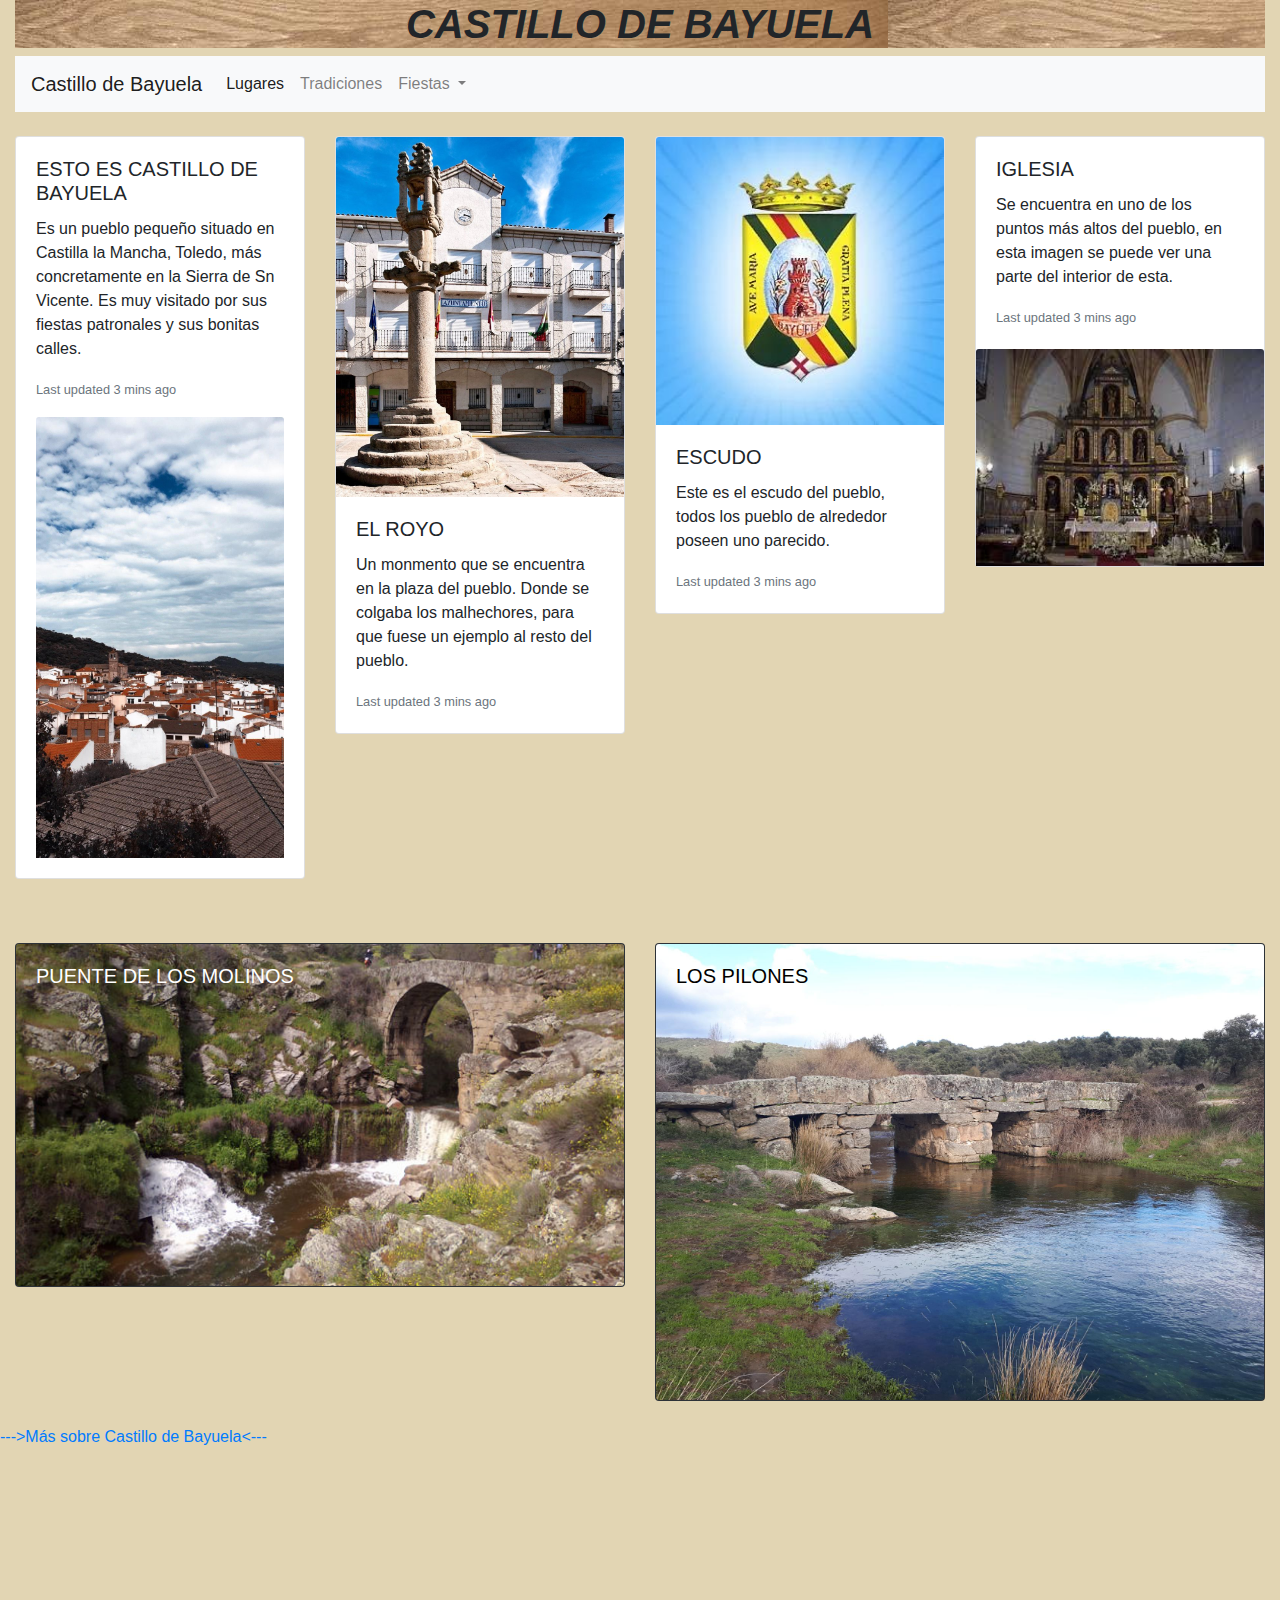
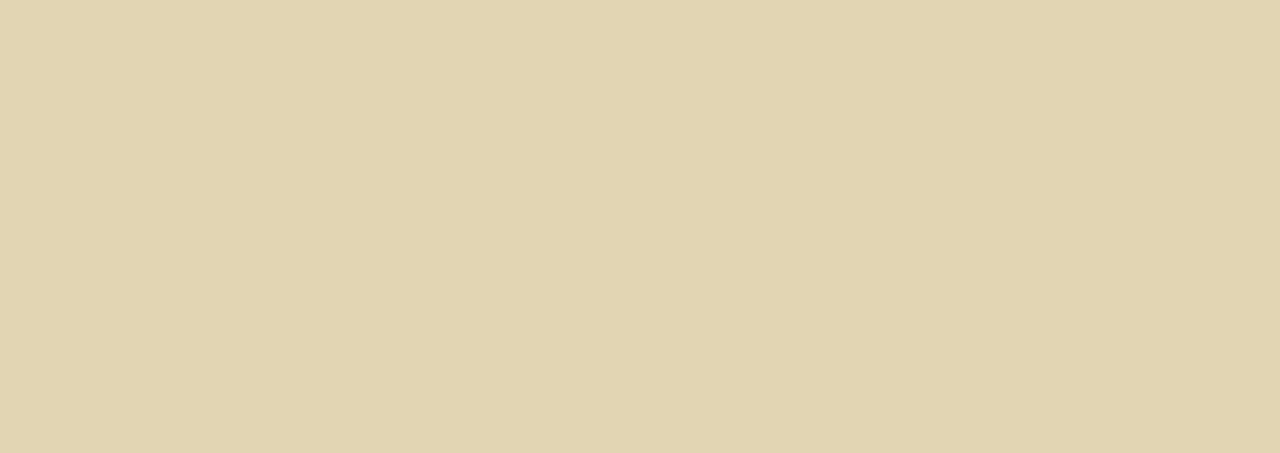
<file: index.html>
<!doctype html>
<html lang="es">
<head>
    <meta charset="UTF-8">
    <meta name="viewport" content="width=device-width, user-scalable=no, initial-scale=1.0, maximum-scale=1.0, minimum-scale=1.0">
    <meta http-equiv="X-UA-Compatible" content="ie=edge">
    <title>CASTILLO DE BAYUELA</title>
    <link rel="stylesheet" href="https://stackpath.bootstrapcdn.com/bootstrap/4.4.1/css/bootstrap.min.css" integrity="sha384-Vkoo8x4CGsO3+Hhxv8T/Q5PaXtkKtu6ug5TOeNV6gBiFeWPGFN9MuhOf23Q9Ifjh" crossorigin="anonymous">
    <!-- Referencia a la hoja de estilos CSS -->
    <link type="text/css" rel="stylesheet" href="css/styles.css" />
</head>
<body class="fondopantalla">
    <div class="container-fluid">
        <h1 class="fondo"> CASTILLO DE BAYUELA </h1>
            <nav class="navbar navbar-expand-lg navbar-light bg-light">
                <a class="navbar-brand" href="index.html">Castillo de Bayuela</a>
                <button class="navbar-toggler" type="button" data-toggle="collapse" data-target="#navbarNavDropdown" aria-controls="navbarNavDropdown" aria-expanded="false" aria-label="Toggle navigation">
                  <span class="navbar-toggler-icon"></span>
                </button>
                <div class="collapse navbar-collapse" id="navbarNavDropdown">
                  <ul class="navbar-nav">
                    <li class="nav-item active">
                      <a class="nav-link" href="lugares.html">Lugares <span class="sr-only">(current)</span></a>
                    </li>
                    <li class="nav-item">
                      <a class="nav-link" href="tradiciones.html">Tradiciones</a>
                    </li>
                    <li class="nav-item dropdown">
                      <a class="nav-link dropdown-toggle" href="#" id="navbarDropdownMenuLink" role="button" data-toggle="dropdown" aria-haspopup="true" aria-expanded="false">
                        Fiestas
                      </a>
                      <div class="dropdown-menu" aria-labelledby="navbarDropdownMenuLink">
                        <a class="dropdown-item" href="ibicenca.html">Ibicenca</a>
                        <a class="dropdown-item" href="añonuevo.html">Año nuevo</a>
                        <a class="dropdown-item" href="patronales.html">Patronales</a>
                        <a class="dropdown-item" href="verbena.html">Verbena</a>
                      </div>
                    </li>
                  </ul>
                </div>
              </nav>
              <br>
              <div class="row">
                  <div class="col-3">
                      <div class="card mb-3">
                          <div class="card-body">
                            <h5 class="card-title">ESTO ES CASTILLO DE BAYUELA</h5>
                            <p class="card-text">Es un pueblo pequeño situado en Castilla la Mancha, Toledo, más concretamente en la Sierra de Sn Vicente. Es muy visitado por sus fiestas patronales y sus bonitas calles.</p>
                            <p class="card-text"><small class="text-muted">Last updated 3 mins ago</small></p>
                            <img src="img/pueblo2.jpg" class="card-img-top" alt="PUEBLO">
                          </div>
                        </div>
                  </div>
                  <div class="col-3">
                      <div class="card mb-3">
                          <img src="img/royo.jpg" class="card-img-top" alt="ROYO">
                          <div class="card-body">
                            <h5 class="card-title">EL ROYO</h5>
                            <p class="card-text">Un monmento que se encuentra en la plaza del pueblo. Donde se colgaba los malhechores, para que fuese un ejemplo al resto del pueblo.</p>
                            <p class="card-text"><small class="text-muted">Last updated 3 mins ago</small></p>
                          </div>
                        </div> 
                  </div>
                  <div class="col-3">
                  <div class="card mb-3">
                      <img src="img/escudo.jpg" class="card-img-top" alt="ESCUDO">
                      <div class="card-body">
                        <h5 class="card-title">ESCUDO</h5>
                        <p class="card-text">Este es el escudo del pueblo, todos los pueblo de alrededor poseen uno parecido.</p>
                        <p class="card-text"><small class="text-muted">Last updated 3 mins ago</small></p>
                      </div>
                    </div>
                  </div>
                  <div class="col-3">
                    <div class="card">
                      <div class="card-body">
                        <h5 class="card-title">IGLESIA</h5>
                        <p class="card-text">Se encuentra en uno de los puntos más altos del pueblo, en esta imagen se puede ver una parte del interior de esta.</p>
                        <p class="card-text"><small class="text-muted">Last updated 3 mins ago</small></p>
                      </div>
                      <img src="img/iglesia.JPG" class="card-img-top" alt="IGLESIA">
                    </div>
                  </div>
             </div> 
    <br>
    <br>
    <div class="row">
      <div class="col-6">
          <div class="card bg-dark text-white">
              <img src="img/molinos.jpg" class="card-img" alt="MOLINOS">
              <div class="card-img-overlay">
                <h5 class="card-title">PUENTE DE LOS MOLINOS</h5>
                
              </div>
            </div>
      </div>
      <div class="col-6">
          <div class="card bg-dark text-white">
              <img src="img/pilones.jpg" class="card-img" alt="PILONES">
              <div class="card-img-overlay">
                <h5 class="card-title color">LOS PILONES</h5>
              </div>
            </div>
      </div>
    </div>
 </div>
  
    <br>
    <a href="https://www.castillodebayuela.es">--->Más sobre Castillo de Bayuela<---</a>
    <br>
    <br>
    <div id="video_centro">
      <iframe width="1019" height="573" src="https://www.youtube.com/embed/RbcrRs1Xy1o" frameborder="0" allow="accelerometer; autoplay; encrypted-media; gyroscope; picture-in-picture" allowfullscreen></iframe>
    </div>
    <!-- Optional JavaScript -->
    <!-- jQuery first, then Popper.js, then Bootstrap JS -->
    <script src="https://code.jquery.com/jquery-3.4.1.slim.min.js" integrity="sha384-J6qa4849blE2+poT4WnyKhv5vZF5SrPo0iEjwBvKU7imGFAV0wwj1yYfoRSJoZ+n" crossorigin="anonymous"></script>
    <script src="https://cdn.jsdelivr.net/npm/popper.js@1.16.0/dist/umd/popper.min.js" integrity="sha384-Q6E9RHvbIyZFJoft+2mJbHaEWldlvI9IOYy5n3zV9zzTtmI3UksdQRVvoxMfooAo" crossorigin="anonymous"></script>
    <script src="https://stackpath.bootstrapcdn.com/bootstrap/4.4.1/js/bootstrap.min.js" integrity="sha384-wfSDF2E50Y2D1uUdj0O3uMBJnjuUD4Ih7YwaYd1iqfktj0Uod8GCExl3Og8ifwB6" crossorigin="anonymous"></script>
    <!-- Referencia al archivo de funciones javascript -->
    <script type="application/javascript" src="js/functions.js"></script>


</body>
</html>
</file>
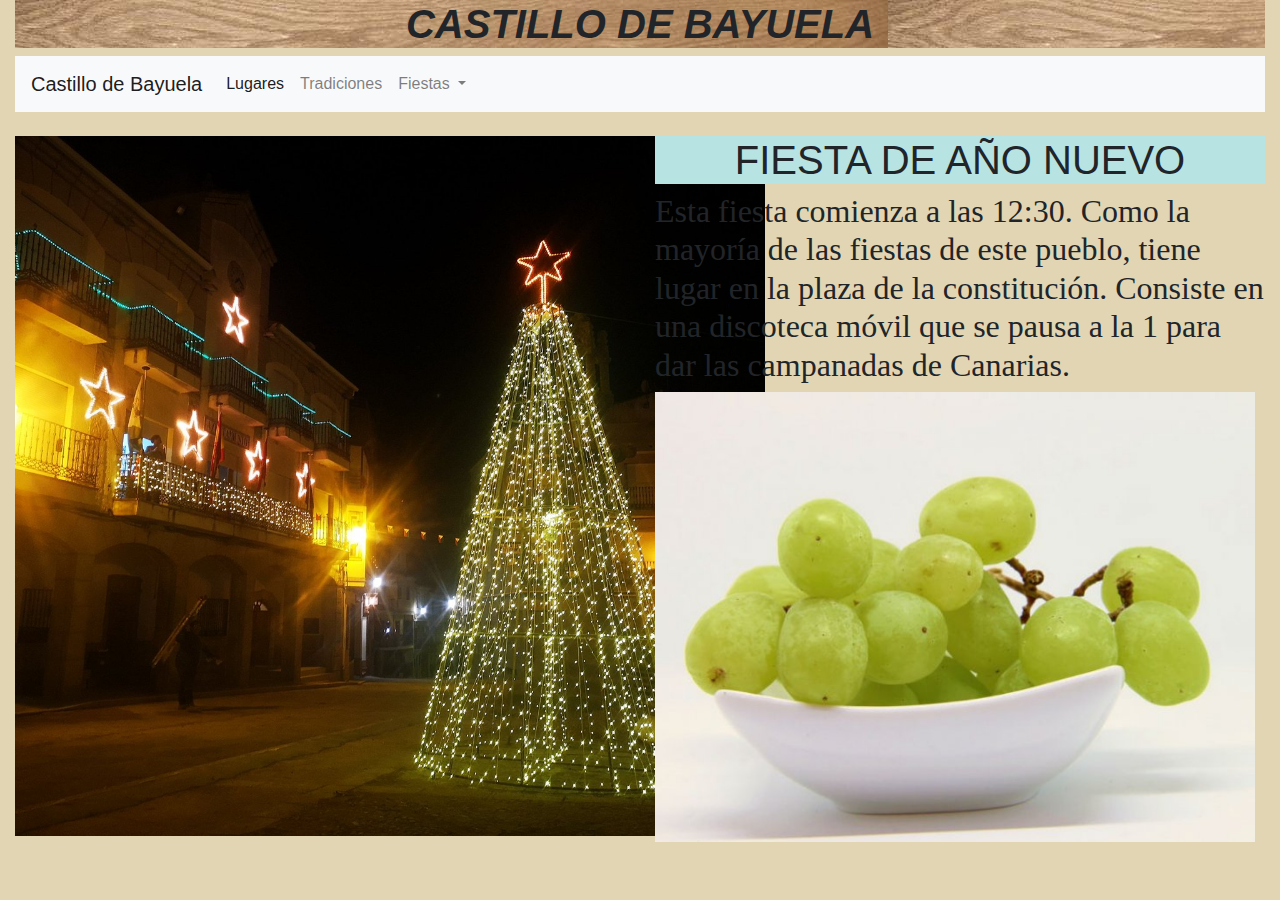
<file: añonuevo.html>
<!doctype html>
<html lang="es">

<head>
    <meta charset="UTF-8">
    <meta name="viewport"
        content="width=device-width, user-scalable=no, initial-scale=1.0, maximum-scale=1.0, minimum-scale=1.0">
    <meta http-equiv="X-UA-Compatible" content="ie=edge">
    <title>CASTILLO DE BAYUELA</title>
    <link rel="stylesheet" href="https://stackpath.bootstrapcdn.com/bootstrap/4.4.1/css/bootstrap.min.css"
        integrity="sha384-Vkoo8x4CGsO3+Hhxv8T/Q5PaXtkKtu6ug5TOeNV6gBiFeWPGFN9MuhOf23Q9Ifjh" crossorigin="anonymous">
    <!-- Referencia a la hoja de estilos CSS -->
    <link type="text/css" rel="stylesheet" href="css/styles.css" />
</head>

<body class="fondopantalla">

    <div class="container-fluid">
        <h1 class="fondo"> CASTILLO DE BAYUELA </h1>
        <nav class="navbar navbar-expand-lg navbar-light bg-light">
            <a class="navbar-brand" href="index.html">Castillo de Bayuela</a>
            <button class="navbar-toggler" type="button" data-toggle="collapse" data-target="#navbarNavDropdown"
                aria-controls="navbarNavDropdown" aria-expanded="false" aria-label="Toggle navigation">
                <span class="navbar-toggler-icon"></span>
            </button>
            <div class="collapse navbar-collapse" id="navbarNavDropdown">
                <ul class="navbar-nav">
                    <li class="nav-item active">
                        <a class="nav-link" href="lugares.html">Lugares <span class="sr-only">(current)</span></a>
                    </li>
                    <li class="nav-item">
                        <a class="nav-link" href="tradiciones.html">Tradiciones</a>
                    </li>
                    <li class="nav-item dropdown">
                        <a class="nav-link dropdown-toggle" href="#" id="navbarDropdownMenuLink" role="button"
                            data-toggle="dropdown" aria-haspopup="true" aria-expanded="false">
                            Fiestas
                        </a>
                        <div class="dropdown-menu" aria-labelledby="navbarDropdownMenuLink">
                            <a class="dropdown-item" href="ibicenca.html">Ibicenca</a>
                            <a class="dropdown-item" href="añonuevo.html">Año nuevo</a>
                            <a class="dropdown-item" href="patronales.html">Patronales</a>
                            <a class="dropdown-item" href="verbena.html">Verbena</a>
                        </div>
                    </li>
                </ul>
            </div>
        </nav>
        <br>
        <div class="row">
            <div class="col-6">
                <img src="img/navi.jpg" class="navi">
            </div>
            <div class="col-6">
                <h1>FIESTA DE AÑO NUEVO</h1>
                <h2>Esta fiesta comienza a las 12:30. Como la mayoría de las fiestas de este pueblo, tiene lugar en la plaza de la constitución. Consiste en una discoteca móvil que se pausa a la 1 para dar las campanadas de Canarias.</h2>
                <img src="img/uvas.jpg" class="uvas">
            </div>
        </div>
    </div>
        <!-- Optional JavaScript -->
    <!-- jQuery first, then Popper.js, then Bootstrap JS -->
    <script src="https://code.jquery.com/jquery-3.4.1.slim.min.js" integrity="sha384-J6qa4849blE2+poT4WnyKhv5vZF5SrPo0iEjwBvKU7imGFAV0wwj1yYfoRSJoZ+n" crossorigin="anonymous"></script>
    <script src="https://cdn.jsdelivr.net/npm/popper.js@1.16.0/dist/umd/popper.min.js" integrity="sha384-Q6E9RHvbIyZFJoft+2mJbHaEWldlvI9IOYy5n3zV9zzTtmI3UksdQRVvoxMfooAo" crossorigin="anonymous"></script>
    <script src="https://stackpath.bootstrapcdn.com/bootstrap/4.4.1/js/bootstrap.min.js" integrity="sha384-wfSDF2E50Y2D1uUdj0O3uMBJnjuUD4Ih7YwaYd1iqfktj0Uod8GCExl3Og8ifwB6" crossorigin="anonymous"></script>
    <!-- Referencia al archivo de funciones javascript -->
    <script type="application/javascript" src="js/functions.js"></script>
</body>
</html>
</file>
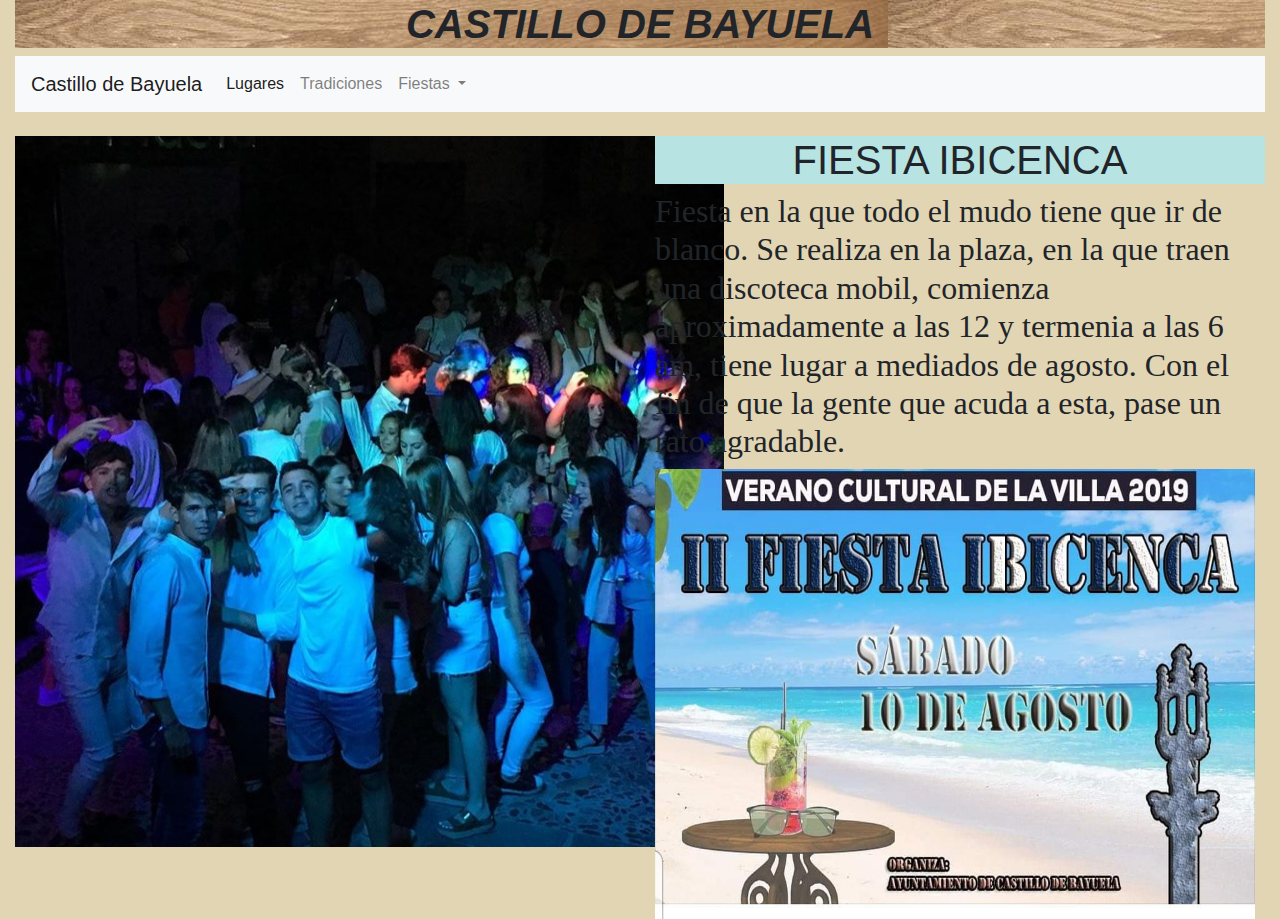
<file: ibicenca.html>
<!doctype html>
<html lang="es">

<head>
    <meta charset="UTF-8">
    <meta name="viewport"
        content="width=device-width, user-scalable=no, initial-scale=1.0, maximum-scale=1.0, minimum-scale=1.0">
    <meta http-equiv="X-UA-Compatible" content="ie=edge">
    <title>CASTILLO DE BAYUELA</title>
    <link rel="stylesheet" href="https://stackpath.bootstrapcdn.com/bootstrap/4.4.1/css/bootstrap.min.css"
        integrity="sha384-Vkoo8x4CGsO3+Hhxv8T/Q5PaXtkKtu6ug5TOeNV6gBiFeWPGFN9MuhOf23Q9Ifjh" crossorigin="anonymous">
    <!-- Referencia a la hoja de estilos CSS -->
    <link type="text/css" rel="stylesheet" href="css/styles.css" />
</head>

<body class="fondopantalla">

    <div class="container-fluid">
        <h1 class="fondo"> CASTILLO DE BAYUELA </h1>
        <nav class="navbar navbar-expand-lg navbar-light bg-light">
            <a class="navbar-brand" href="index.html">Castillo de Bayuela</a>
            <button class="navbar-toggler" type="button" data-toggle="collapse" data-target="#navbarNavDropdown"
                aria-controls="navbarNavDropdown" aria-expanded="false" aria-label="Toggle navigation">
                <span class="navbar-toggler-icon"></span>
            </button>
            <div class="collapse navbar-collapse" id="navbarNavDropdown">
                <ul class="navbar-nav">
                    <li class="nav-item active">
                        <a class="nav-link" href="lugares.html">Lugares <span class="sr-only">(current)</span></a>
                    </li>
                    <li class="nav-item">
                        <a class="nav-link" href="tradiciones.html">Tradiciones</a>
                    </li>
                    <li class="nav-item dropdown">
                        <a class="nav-link dropdown-toggle" href="#" id="navbarDropdownMenuLink" role="button"
                            data-toggle="dropdown" aria-haspopup="true" aria-expanded="false">
                            Fiestas
                        </a>
                        <div class="dropdown-menu" aria-labelledby="navbarDropdownMenuLink">
                            <a class="dropdown-item" href="ibicenca.html">Ibicenca</a>
                            <a class="dropdown-item" href="añonuevo.html">Año nuevo</a>
                            <a class="dropdown-item" href="patronales.html">Patronales</a>
                            <a class="dropdown-item" href="verbena.html">Verbena</a>
                        </div>
                    </li>
                </ul>
            </div>
        </nav>
        <br>
        <div class="row">
            <div class="col-6">
             <img src="img/Screenshot_2019-12-26-13-06-36-154_com.instagram.android.png">
            </div>
            <div class="col-6">
                <h1>FIESTA IBICENCA</h1>
                <h2>Fiesta en la que todo el mudo tiene que ir de blanco. Se realiza en la plaza, en la que traen una discoteca mobil, comienza aproximadamente a las 12 y termenia a las 6 am, tiene lugar a mediados de agosto. Con el fin de que la gente que acuda a esta, pase un rato agradable.</h2>
                <img src="img/programa.jpg" class="foto">
            </div>
        </div>
    </div>

        <!-- Optional JavaScript -->
    <!-- jQuery first, then Popper.js, then Bootstrap JS -->
    <script src="https://code.jquery.com/jquery-3.4.1.slim.min.js" integrity="sha384-J6qa4849blE2+poT4WnyKhv5vZF5SrPo0iEjwBvKU7imGFAV0wwj1yYfoRSJoZ+n" crossorigin="anonymous"></script>
    <script src="https://cdn.jsdelivr.net/npm/popper.js@1.16.0/dist/umd/popper.min.js" integrity="sha384-Q6E9RHvbIyZFJoft+2mJbHaEWldlvI9IOYy5n3zV9zzTtmI3UksdQRVvoxMfooAo" crossorigin="anonymous"></script>
    <script src="https://stackpath.bootstrapcdn.com/bootstrap/4.4.1/js/bootstrap.min.js" integrity="sha384-wfSDF2E50Y2D1uUdj0O3uMBJnjuUD4Ih7YwaYd1iqfktj0Uod8GCExl3Og8ifwB6" crossorigin="anonymous"></script>
    <!-- Referencia al archivo de funciones javascript -->
    <script type="application/javascript" src="js/functions.js"></script>
</body>
</html>
</file>
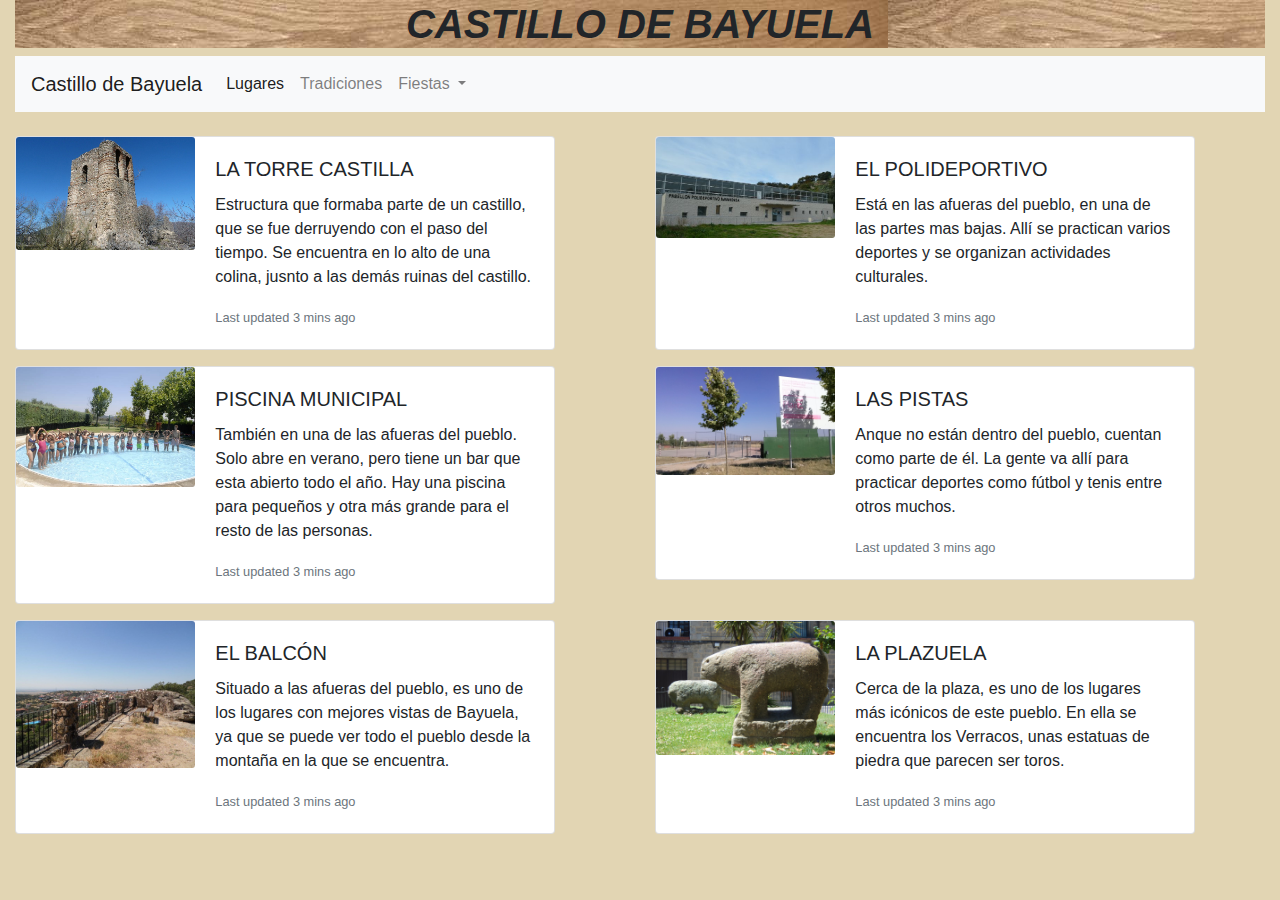
<file: lugares.html>
<!doctype html>
<html lang="es">
<head>
    <meta charset="UTF-8">
    <meta name="viewport" content="width=device-width, user-scalable=no, initial-scale=1.0, maximum-scale=1.0, minimum-scale=1.0">
    <meta http-equiv="X-UA-Compatible" content="ie=edge">
    <title>CASTILLO DE BAYUELA</title>
    <link rel="stylesheet" href="https://stackpath.bootstrapcdn.com/bootstrap/4.4.1/css/bootstrap.min.css" integrity="sha384-Vkoo8x4CGsO3+Hhxv8T/Q5PaXtkKtu6ug5TOeNV6gBiFeWPGFN9MuhOf23Q9Ifjh" crossorigin="anonymous">
    <!-- Referencia a la hoja de estilos CSS -->
    <link type="text/css" rel="stylesheet" href="css/styles.css" />
</head>
<body class="fondopantalla">
    <div class="container-fluid">
        <h1 class="fondo"> CASTILLO DE BAYUELA </h1>
            <nav class="navbar navbar-expand-lg navbar-light bg-light">
                <a class="navbar-brand" href="index.html">Castillo de Bayuela</a>
                <button class="navbar-toggler" type="button" data-toggle="collapse" data-target="#navbarNavDropdown" aria-controls="navbarNavDropdown" aria-expanded="false" aria-label="Toggle navigation">
                  <span class="navbar-toggler-icon"></span>
                </button>
                <div class="collapse navbar-collapse" id="navbarNavDropdown">
                  <ul class="navbar-nav">
                    <li class="nav-item active">
                      <a class="nav-link" href="lugares.html">Lugares <span class="sr-only">(current)</span></a>
                    </li>
                    <li class="nav-item">
                      <a class="nav-link" href="tradiciones.html">Tradiciones</a>
                    </li>
                    <li class="nav-item dropdown">
                      <a class="nav-link dropdown-toggle" href="#" id="navbarDropdownMenuLink" role="button" data-toggle="dropdown" aria-haspopup="true" aria-expanded="false">
                        Fiestas
                      </a>
                      <div class="dropdown-menu" aria-labelledby="navbarDropdownMenuLink">
                        <a class="dropdown-item" href="ibicenca.html">Ibicenca</a>
                        <a class="dropdown-item" href="añonuevo.html">Año nuevo</a>
                        <a class="dropdown-item" href="patronales.html">Patronales</a>
                        <a class="dropdown-item" href="verbena.html">Verbena</a>
                      </div>
                    </li>
                  </ul>
                </div>
              </nav>
              <br>
        <div class="row">
            <div class="col-6">
                <div class="card mb-3" style="max-width: 540px;">
                    <div class="row no-gutters">
                        <div class="col-md-4">
                            <img src="img/torre-castilla.jpg" class="card-img" alt="TORRE CASILLA">
                        </div>
                        <div class="col-md-8">
                            <div class="card-body">
                                <h5 class="card-title">LA TORRE CASTILLA</h5>
                                <p class="card-text">Estructura que formaba parte de un castillo, que se fue derruyendo
                                    con el paso del tiempo. Se encuentra en lo alto de una colina, jusnto a las demás
                                    ruinas del castillo.</p>
                                <p class="card-text"><small class="text-muted">Last updated 3 mins ago</small></p>
                            </div>
                        </div>
                    </div>
                </div>
            </div>
            <div class="col-6">
                <div class="card mb-3" style="max-width: 540px;">
                    <div class="row no-gutters">
                        <div class="col-md-4">
                            <img src="img/polideportivo.jpg" class="card-img" alt="POLI">
                        </div>
                        <div class="col-md-8">
                            <div class="card-body">
                                <h5 class="card-title">EL POLIDEPORTIVO</h5>
                                <p class="card-text">Está en las afueras del pueblo, en una de las partes mas bajas.
                                    Allí se practican varios deportes y se organizan actividades culturales.</p>
                                <p class="card-text"><small class="text-muted">Last updated 3 mins ago</small></p>
                                </div>
                        </div>
                    </div>
                </div>
            </div>
        </div>
        <div class="row">
            <div class="col-6">
                <div class="card mb-3" style="max-width: 540px;">
                    <div class="row no-gutters">
                        <div class="col-md-4">
                            <img src="img/piscina.jpg" class="card-img" alt="PISCINA">
                        </div>
                        <div class="col-md-8">
                            <div class="card-body">
                                <h5 class="card-title">PISCINA MUNICIPAL</h5>
                                <p class="card-text">También en una de las afueras del pueblo. Solo abre en verano, pero
                                    tiene un bar que esta abierto todo el año. Hay una piscina para pequeños y otra más
                                    grande para el resto de las personas.</p>
                                <p class="card-text"><small class="text-muted">Last updated 3 mins ago</small></p>
                            </div>
                        </div>
                    </div>
                </div>
            </div>
            <div class="col-6">
                <div class="card mb-3" style="max-width: 540px;">
                    <div class="row no-gutters">
                        <div class="col-md-4">
                            <img src="img/pistas.jpg" class="card-img" alt="PISTAS">
                        </div>
                        <div class="col-md-8">
                            <div class="card-body">
                                <h5 class="card-title">LAS PISTAS</h5>
                                <p class="card-text">Anque no están dentro del pueblo, cuentan como parte de él. La
                                    gente va allí para practicar deportes como fútbol y tenis entre otros muchos.</p>
                                <p class="card-text"><small class="text-muted">Last updated 3 mins ago</small></p>
                            </div>
                        </div>
                    </div>
                </div>
            </div>
        </div>
        <div class="row">
                <div class="col-6">
                    <div class="card mb-3" style="max-width: 540px;">
                        <div class="row no-gutters">
                            <div class="col-md-4">
                                <img src="img/balcon.jpg" class="card-img" alt="BALCÓN">
                            </div>
                            <div class="col-md-8">
                                <div class="card-body">
                                    <h5 class="card-title">EL BALCÓN</h5>
                                    <p class="card-text">Situado a las afueras del pueblo, es uno de los lugares con
                                        mejores vistas de Bayuela, ya que se puede ver todo el pueblo desde la montaña
                                        en la que se encuentra.</p>
                                    <p class="card-text"><small class="text-muted">Last updated 3 mins ago</small></p>
                                </div>
                            </div>
                        </div>
                    </div>
                </div>
                <div class="col-6">
                    <div class="card mb-3" style="max-width: 540px;">
                        <div class="row no-gutters">
                            <div class="col-md-4">
                                <img src="img/plazuela.JPG" class="card-img" alt="PLAZUELA">
                            </div>
                            <div class="col-md-8">
                                <div class="card-body">
                                    <h5 class="card-title">LA PLAZUELA</h5>
                                    <p class="card-text">Cerca de la plaza, es uno de los lugares más icónicos de este
                                        pueblo. En ella se encuentra los Verracos, unas estatuas de piedra que parecen
                                        ser toros.</p>
                                    <p class="card-text"><small class="text-muted">Last updated 3 mins ago</small></p>
                                </div>
                            </div>
                        </div>
                    </div>
                </div>

            </div>

                <!-- Optional JavaScript -->
    <!-- jQuery first, then Popper.js, then Bootstrap JS -->
    <script src="https://code.jquery.com/jquery-3.4.1.slim.min.js" integrity="sha384-J6qa4849blE2+poT4WnyKhv5vZF5SrPo0iEjwBvKU7imGFAV0wwj1yYfoRSJoZ+n" crossorigin="anonymous"></script>
    <script src="https://cdn.jsdelivr.net/npm/popper.js@1.16.0/dist/umd/popper.min.js" integrity="sha384-Q6E9RHvbIyZFJoft+2mJbHaEWldlvI9IOYy5n3zV9zzTtmI3UksdQRVvoxMfooAo" crossorigin="anonymous"></script>
    <script src="https://stackpath.bootstrapcdn.com/bootstrap/4.4.1/js/bootstrap.min.js" integrity="sha384-wfSDF2E50Y2D1uUdj0O3uMBJnjuUD4Ih7YwaYd1iqfktj0Uod8GCExl3Og8ifwB6" crossorigin="anonymous"></script>
    <!-- Referencia al archivo de funciones javascript -->
    <script type="application/javascript" src="js/functions.js"></script>
</body>

</html>
</file>
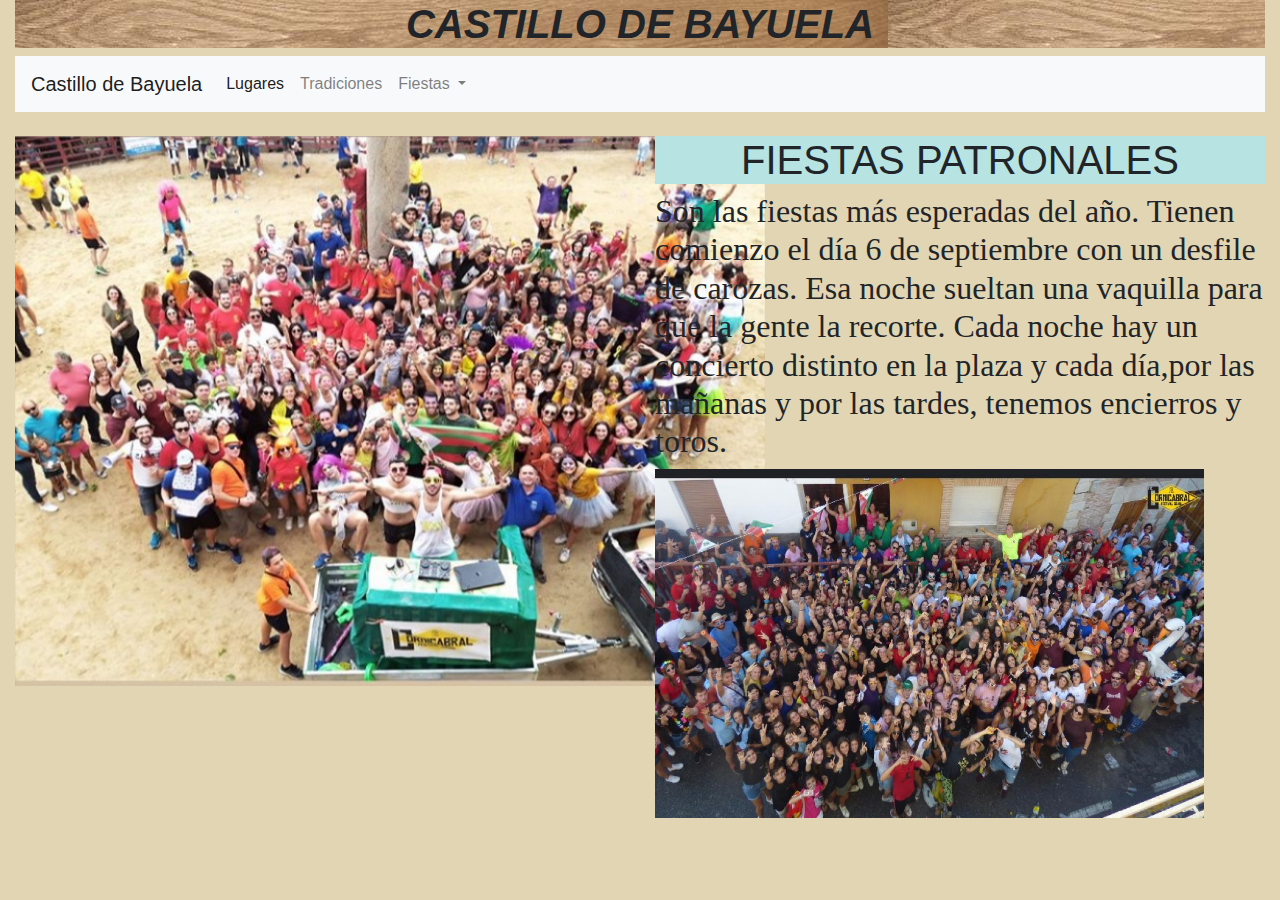
<file: patronales.html>
<!doctype html>
<html lang="es">

<head>
    <meta charset="UTF-8">
    <meta name="viewport"
        content="width=device-width, user-scalable=no, initial-scale=1.0, maximum-scale=1.0, minimum-scale=1.0">
    <meta http-equiv="X-UA-Compatible" content="ie=edge">
    <title>CASTILLO DE BAYUELA</title>
    <link rel="stylesheet" href="https://stackpath.bootstrapcdn.com/bootstrap/4.4.1/css/bootstrap.min.css"
        integrity="sha384-Vkoo8x4CGsO3+Hhxv8T/Q5PaXtkKtu6ug5TOeNV6gBiFeWPGFN9MuhOf23Q9Ifjh" crossorigin="anonymous">
    <!-- Referencia a la hoja de estilos CSS -->
    <link type="text/css" rel="stylesheet" href="css/styles.css" />
</head>

<body class="fondopantalla">

    <div class="container-fluid">
        <h1 class="fondo"> CASTILLO DE BAYUELA </h1>
        <nav class="navbar navbar-expand-lg navbar-light bg-light">
            <a class="navbar-brand" href="index.html">Castillo de Bayuela</a>
            <button class="navbar-toggler" type="button" data-toggle="collapse" data-target="#navbarNavDropdown"
                aria-controls="navbarNavDropdown" aria-expanded="false" aria-label="Toggle navigation">
                <span class="navbar-toggler-icon"></span>
            </button>
            <div class="collapse navbar-collapse" id="navbarNavDropdown">
                <ul class="navbar-nav">
                    <li class="nav-item active">
                        <a class="nav-link" href="lugares.html">Lugares <span class="sr-only">(current)</span></a>
                    </li>
                    <li class="nav-item">
                        <a class="nav-link" href="tradiciones.html">Tradiciones</a>
                    </li>
                    <li class="nav-item dropdown">
                        <a class="nav-link dropdown-toggle" href="#" id="navbarDropdownMenuLink" role="button"
                            data-toggle="dropdown" aria-haspopup="true" aria-expanded="false">
                            Fiestas
                        </a>
                        <div class="dropdown-menu" aria-labelledby="navbarDropdownMenuLink">
                            <a class="dropdown-item" href="ibicenca.html">Ibicenca</a>
                            <a class="dropdown-item" href="añonuevo.html">Año nuevo</a>
                            <a class="dropdown-item" href="patronales.html">Patronales</a>
                            <a class="dropdown-item" href="verbena.html">Verbena</a>
                        </div>
                    </li>
                </ul>
            </div>
        </nav>
        <br>
        <div class="row">
            <div class="col-6">
                <img class="patronales" src="img/P.jpg">
            </div>
            <div class="col-6">
                <h1>FIESTAS PATRONALES</h1>
                <h2>Son las fiestas más esperadas del año. Tienen comienzo el día 6 de septiembre con un desfile de carozas. Esa noche sueltan una vaquilla para que la gente la recorte. Cada noche hay un concierto distinto en la plaza y cada día,por las mañanas y por las tardes, tenemos encierros y toros. </h2>
                <img src="img/C.jpg" class="plaza">
            </div>
        </div>

    </div>

        <!-- Optional JavaScript -->
    <!-- jQuery first, then Popper.js, then Bootstrap JS -->
    <script src="https://code.jquery.com/jquery-3.4.1.slim.min.js" integrity="sha384-J6qa4849blE2+poT4WnyKhv5vZF5SrPo0iEjwBvKU7imGFAV0wwj1yYfoRSJoZ+n" crossorigin="anonymous"></script>
    <script src="https://cdn.jsdelivr.net/npm/popper.js@1.16.0/dist/umd/popper.min.js" integrity="sha384-Q6E9RHvbIyZFJoft+2mJbHaEWldlvI9IOYy5n3zV9zzTtmI3UksdQRVvoxMfooAo" crossorigin="anonymous"></script>
    <script src="https://stackpath.bootstrapcdn.com/bootstrap/4.4.1/js/bootstrap.min.js" integrity="sha384-wfSDF2E50Y2D1uUdj0O3uMBJnjuUD4Ih7YwaYd1iqfktj0Uod8GCExl3Og8ifwB6" crossorigin="anonymous"></script>
    <!-- Referencia al archivo de funciones javascript -->
    <script type="application/javascript" src="js/functions.js"></script>
</body>
</html>
</file>
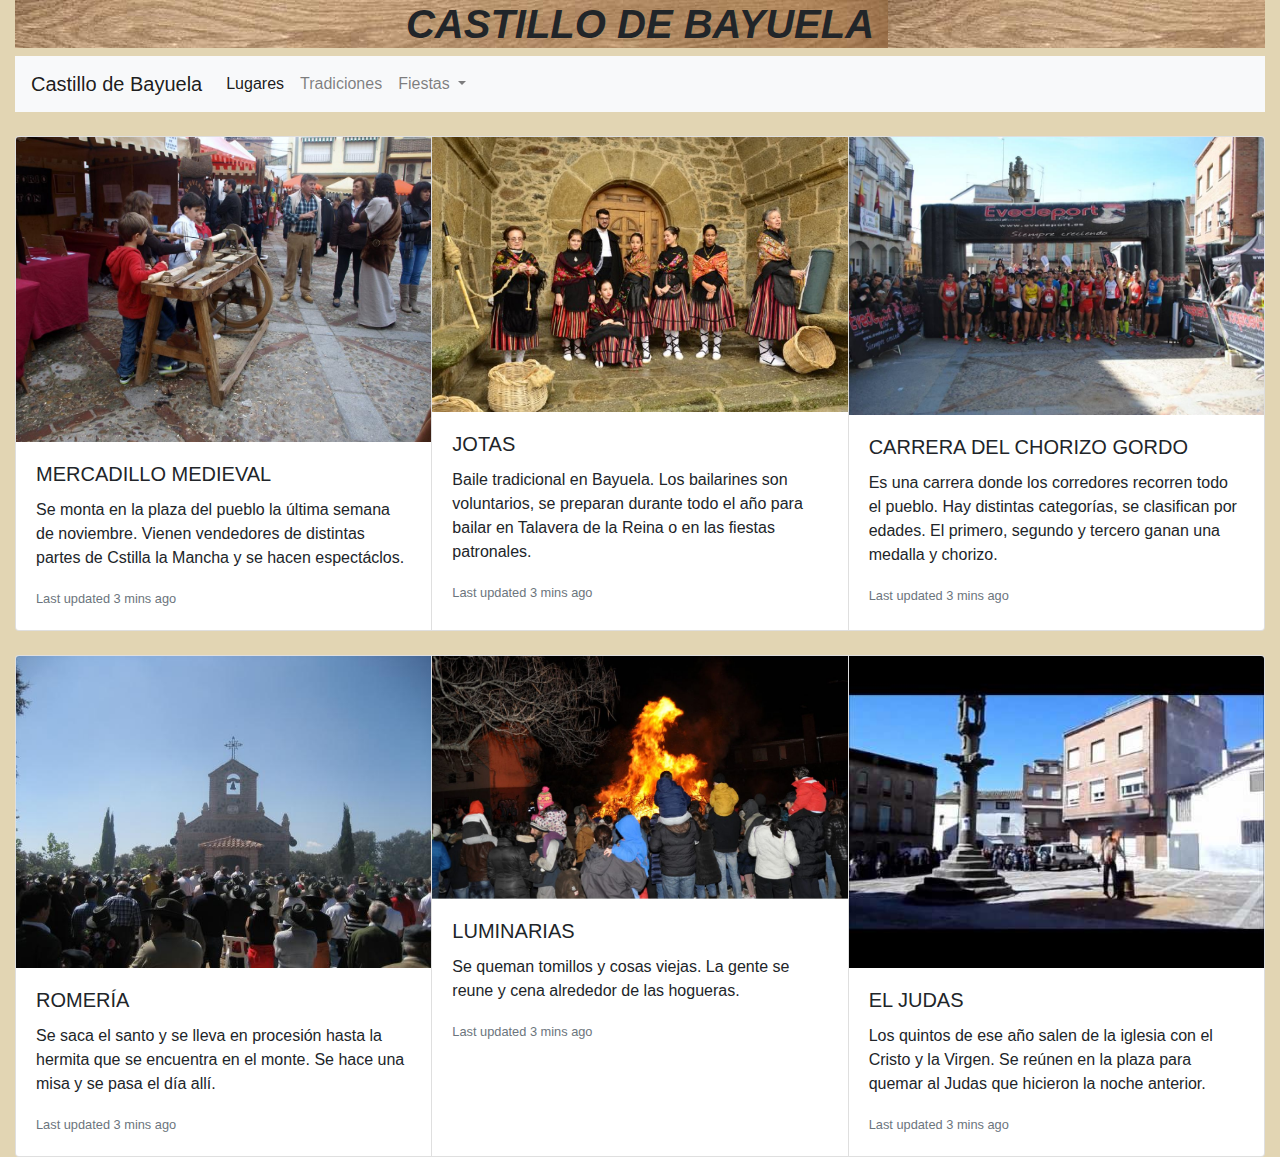
<file: tradiciones.html>
<!doctype html>
<html lang="es">
<head>
    <meta charset="UTF-8">
    <meta name="viewport" content="width=device-width, user-scalable=no, initial-scale=1.0, maximum-scale=1.0, minimum-scale=1.0">
    <meta http-equiv="X-UA-Compatible" content="ie=edge">
    <title>CASTILLO DE BAYUELA</title>
    <link rel="stylesheet" href="https://stackpath.bootstrapcdn.com/bootstrap/4.4.1/css/bootstrap.min.css" integrity="sha384-Vkoo8x4CGsO3+Hhxv8T/Q5PaXtkKtu6ug5TOeNV6gBiFeWPGFN9MuhOf23Q9Ifjh" crossorigin="anonymous">
    <!-- Referencia a la hoja de estilos CSS -->
    <link type="text/css" rel="stylesheet" href="css/styles.css" />
</head>
<body class="fondopantalla">
        <div class="container-fluid">
                <h1 class="fondo"> CASTILLO DE BAYUELA </h1>
            <nav class="navbar navbar-expand-lg navbar-light bg-light">
                <a class="navbar-brand" href="index.html">Castillo de Bayuela</a>
                <button class="navbar-toggler" type="button" data-toggle="collapse" data-target="#navbarNavDropdown" aria-controls="navbarNavDropdown" aria-expanded="false" aria-label="Toggle navigation">
                  <span class="navbar-toggler-icon"></span>
                </button>
                <div class="collapse navbar-collapse" id="navbarNavDropdown">
                  <ul class="navbar-nav">
                    <li class="nav-item active">
                      <a class="nav-link" href="lugares.html">Lugares <span class="sr-only">(current)</span></a>
                    </li>
                    <li class="nav-item">
                      <a class="nav-link" href="tradiciones.html">Tradiciones</a>
                    </li>
                    <li class="nav-item dropdown">
                      <a class="nav-link dropdown-toggle" href="" id="navbarDropdownMenuLink" role="button" data-toggle="dropdown" aria-haspopup="true" aria-expanded="false">
                        Fiestas
                      </a>
                      <div class="dropdown-menu" aria-labelledby="navbarDropdownMenuLink">
                        <a class="dropdown-item" href="ibicenca.html">Ibicenca</a>
                        <a class="dropdown-item" href="añonuevo.html">Año nuevo</a>
                        <a class="dropdown-item" href="patronales.html">Patronales</a>
                        <a class="dropdown-item" href="verbena.html">Verbena</a>
                      </div>
                    </li>
                  </ul>
                </div>
              </nav>
              <br>
              <div class="card-group">
                <div class="card">
                  <img src="img/mercadillo.JPG" class="card-img-top" alt="MERCADILLO">
                  <div class="card-body">
                    <h5 class="card-title">MERCADILLO MEDIEVAL</h5>
                    <p class="card-text">Se monta en la plaza del pueblo la última semana de noviembre. Vienen vendedores de distintas partes de Cstilla la Mancha y se hacen espectáclos.</p>
                    <p class="card-text"><small class="text-muted">Last updated 3 mins ago</small></p>
                  </div>
                </div>
                <div class="card">
                  <img src="img/jotas.jpg" class="card-img-top" alt="JOTAS">
                  <div class="card-body">
                    <h5 class="card-title">JOTAS</h5>
                    <p class="card-text">Baile tradicional en Bayuela. Los bailarines son voluntarios, se preparan durante todo el año para bailar en Talavera de la Reina o en las fiestas patronales.</p>
                    <p class="card-text"><small class="text-muted">Last updated 3 mins ago</small></p>
                  </div>
                </div>
                <div class="card">
                  <img src="img/chorizo.jpg" class="card-img-top" alt="CARRERA">
                  <div class="card-body">
                    <h5 class="card-title">CARRERA DEL CHORIZO GORDO</h5>
                    <p class="card-text">Es una carrera donde los corredores recorren todo el pueblo. Hay distintas categorías, se clasifican por edades. El primero, segundo y tercero ganan una medalla y chorizo.</p>
                    <p class="card-text"><small class="text-muted">Last updated 3 mins ago</small></p>
                  </div>
                </div>
              </div>
              <br>
              <div class="card-group">
                  <div class="card">
                    <img src="img/romeria.jpg" class="card-img-top" alt="ROMERÍA">
                    <div class="card-body">
                      <h5 class="card-title">ROMERÍA</h5>
                      <p class="card-text">Se saca el santo y se lleva en procesión hasta la hermita que se encuentra en el monte. Se hace una misa y se pasa el día allí. </p>
                      <p class="card-text"><small class="text-muted">Last updated 3 mins ago</small></p>
                    </div>
                  </div>
                  <div class="card">
                    <img src="img/luminarias.jpg" class="card-img-top" alt="LUMINARIAS">
                    <div class="card-body">
                      <h5 class="card-title">LUMINARIAS</h5>
                      <p class="card-text">Se queman tomillos y cosas viejas. La gente se reune y cena alrededor de las hogueras.</p>
                      <p class="card-text"><small class="text-muted">Last updated 3 mins ago</small></p>
                    </div>
                  </div>
                  <div class="card">
                    <img src="img/judas.jpg" class="card-img-top" alt="JUDAS">
                    <div class="card-body">
                      <h5 class="card-title">EL JUDAS</h5>
                      <p class="card-text">Los quintos de ese año salen de la iglesia con el Cristo y la Virgen. Se reúnen en la plaza para quemar al Judas que hicieron la noche anterior.</p>
                      <p class="card-text"><small class="text-muted">Last updated 3 mins ago</small></p>
                    </div>
                  </div>
                </div>

        </div>
            <!-- Optional JavaScript -->
    <!-- jQuery first, then Popper.js, then Bootstrap JS -->
    <script src="https://code.jquery.com/jquery-3.4.1.slim.min.js" integrity="sha384-J6qa4849blE2+poT4WnyKhv5vZF5SrPo0iEjwBvKU7imGFAV0wwj1yYfoRSJoZ+n" crossorigin="anonymous"></script>
    <script src="https://cdn.jsdelivr.net/npm/popper.js@1.16.0/dist/umd/popper.min.js" integrity="sha384-Q6E9RHvbIyZFJoft+2mJbHaEWldlvI9IOYy5n3zV9zzTtmI3UksdQRVvoxMfooAo" crossorigin="anonymous"></script>
    <script src="https://stackpath.bootstrapcdn.com/bootstrap/4.4.1/js/bootstrap.min.js" integrity="sha384-wfSDF2E50Y2D1uUdj0O3uMBJnjuUD4Ih7YwaYd1iqfktj0Uod8GCExl3Og8ifwB6" crossorigin="anonymous"></script>
    <!-- Referencia al archivo de funciones javascript -->
    <script type="application/javascript" src="js/functions.js"></script>
</body>
</html>
</file>
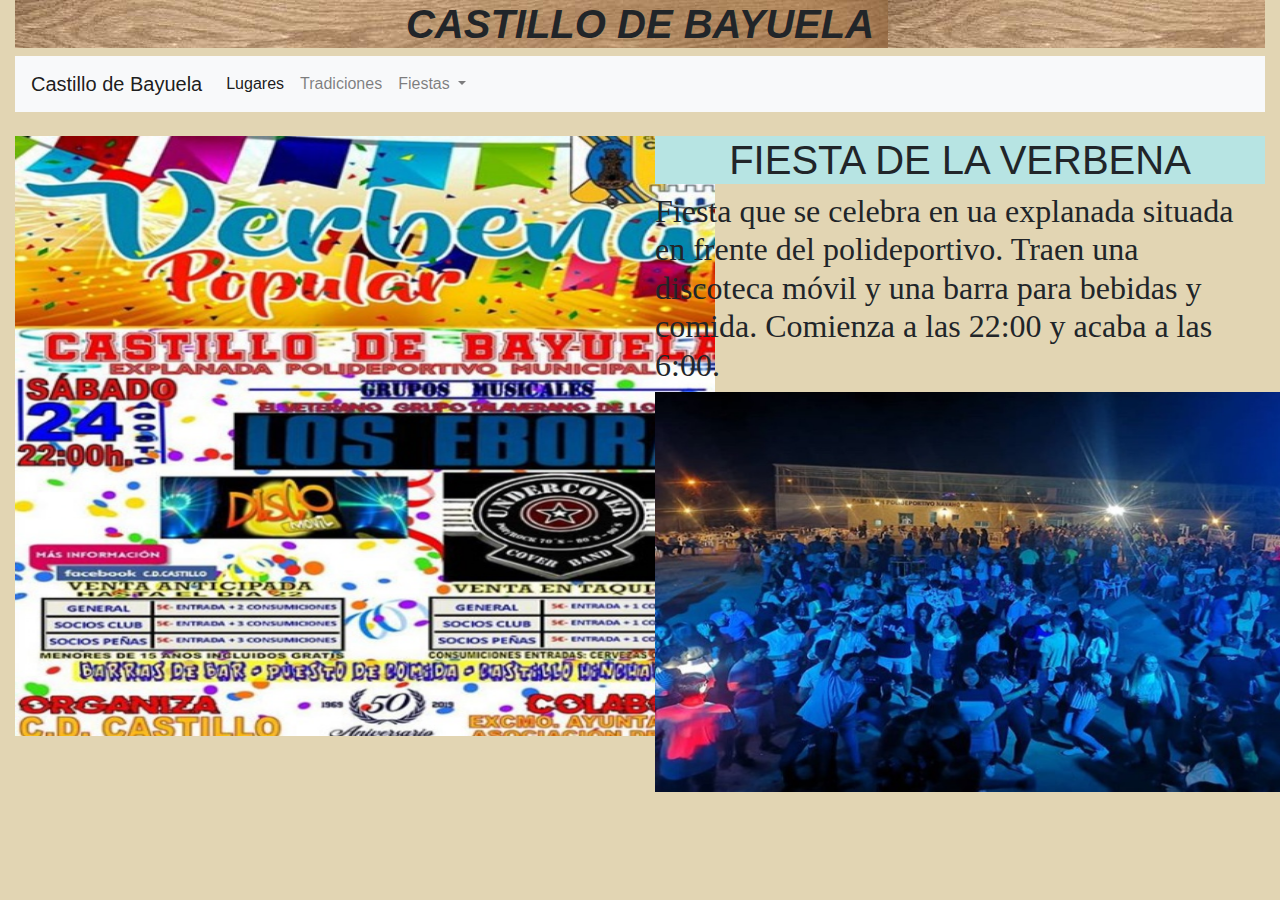
<file: verbena.html>
<!doctype html>
<html lang="es">

<head>
    <meta charset="UTF-8">
    <meta name="viewport"
        content="width=device-width, user-scalable=no, initial-scale=1.0, maximum-scale=1.0, minimum-scale=1.0">
    <meta http-equiv="X-UA-Compatible" content="ie=edge">
    <title>CASTILLO DE BAYUELA</title>
    <link rel="stylesheet" href="https://stackpath.bootstrapcdn.com/bootstrap/4.4.1/css/bootstrap.min.css"
        integrity="sha384-Vkoo8x4CGsO3+Hhxv8T/Q5PaXtkKtu6ug5TOeNV6gBiFeWPGFN9MuhOf23Q9Ifjh" crossorigin="anonymous">
    <!-- Referencia a la hoja de estilos CSS -->
    <link type="text/css" rel="stylesheet" href="css/styles.css" />
</head>

<body class="fondopantalla">

    <div class="container-fluid">
        <h1 class="fondo"> CASTILLO DE BAYUELA </h1>
        <nav class="navbar navbar-expand-lg navbar-light bg-light">
            <a class="navbar-brand" href="index.html">Castillo de Bayuela</a>
            <button class="navbar-toggler" type="button" data-toggle="collapse" data-target="#navbarNavDropdown"
                aria-controls="navbarNavDropdown" aria-expanded="false" aria-label="Toggle navigation">
                <span class="navbar-toggler-icon"></span>
            </button>
            <div class="collapse navbar-collapse" id="navbarNavDropdown">
                <ul class="navbar-nav">
                    <li class="nav-item active">
                        <a class="nav-link" href="lugares.html">Lugares <span class="sr-only">(current)</span></a>
                    </li>
                    <li class="nav-item">
                        <a class="nav-link" href="tradiciones.html">Tradiciones</a>
                    </li>
                    <li class="nav-item dropdown">
                        <a class="nav-link dropdown-toggle" href="#" id="navbarDropdownMenuLink" role="button"
                            data-toggle="dropdown" aria-haspopup="true" aria-expanded="false">
                            Fiestas
                        </a>
                        <div class="dropdown-menu" aria-labelledby="navbarDropdownMenuLink">
                            <a class="dropdown-item" href="ibicenca.html">Ibicenca</a>
                            <a class="dropdown-item" href="añonuevo.html">Año nuevo</a>
                            <a class="dropdown-item" href="patronales.html">Patronales</a>
                            <a class="dropdown-item" href="verbena.html">Verbena</a>
                        </div>
                    </li>
                </ul>
            </div>
        </nav>
        <br>
        <div class="row">
            <div class="col-6">
                <img src="img/IMG_20191227_114803.jpg" class="verbena1">
            </div>
            <div class="col-6">
                <h1>FIESTA DE LA VERBENA</h1>
                <h2>Fiesta que se celebra en ua explanada situada en frente del polideportivo. Traen una discoteca móvil y una barra para bebidas y comida. Comienza a las 22:00 y acaba a las 6:00.</h2>
                <img src="img/IMG_20191227_114751.jpg" class="verbena2">
            </div>
        </div>
    </div>

        <!-- Optional JavaScript -->
    <!-- jQuery first, then Popper.js, then Bootstrap JS -->
    <script src="https://code.jquery.com/jquery-3.4.1.slim.min.js" integrity="sha384-J6qa4849blE2+poT4WnyKhv5vZF5SrPo0iEjwBvKU7imGFAV0wwj1yYfoRSJoZ+n" crossorigin="anonymous"></script>
    <script src="https://cdn.jsdelivr.net/npm/popper.js@1.16.0/dist/umd/popper.min.js" integrity="sha384-Q6E9RHvbIyZFJoft+2mJbHaEWldlvI9IOYy5n3zV9zzTtmI3UksdQRVvoxMfooAo" crossorigin="anonymous"></script>
    <script src="https://stackpath.bootstrapcdn.com/bootstrap/4.4.1/js/bootstrap.min.js" integrity="sha384-wfSDF2E50Y2D1uUdj0O3uMBJnjuUD4Ih7YwaYd1iqfktj0Uod8GCExl3Og8ifwB6" crossorigin="anonymous"></script>
    <!-- Referencia al archivo de funciones javascript -->
    <script type="application/javascript" src="js/functions.js"></script>
</body>
</html>
</file>
<file: css/styles.css>
h1 {
    text-align: center;
    background-color: rgb(183, 228, 227);
}
#video_centro{
    text-align: center;
}
.color{
    color:black;
}
.fondo{
    background-image: url("../img/madera.jpg");
    font-family: sans-serif;
    font-size: 250%;
    font-style: italic;
    font-weight: 900;
    
}
h2{
    font-family: fantasy;
}

.foto{
    width: 600px;
    height: 450px;
}
.navi{
    width: 750px;
    height: 700px;
}
.uvas{
    width: 600px;
    height: 450px;
}
.patronales{
    width: 750px;
    height: 550px;
}

.plaza{
    width: 90% ;
    height: 55%;
}
.verbena1{
    width: 700px;
    height: 600px;
}
.verbena2{
    width: 750px;
    height: 400px;
}

.fondopantalla{
    background-image: url("../img/marron2.jpg");
}
</file>
